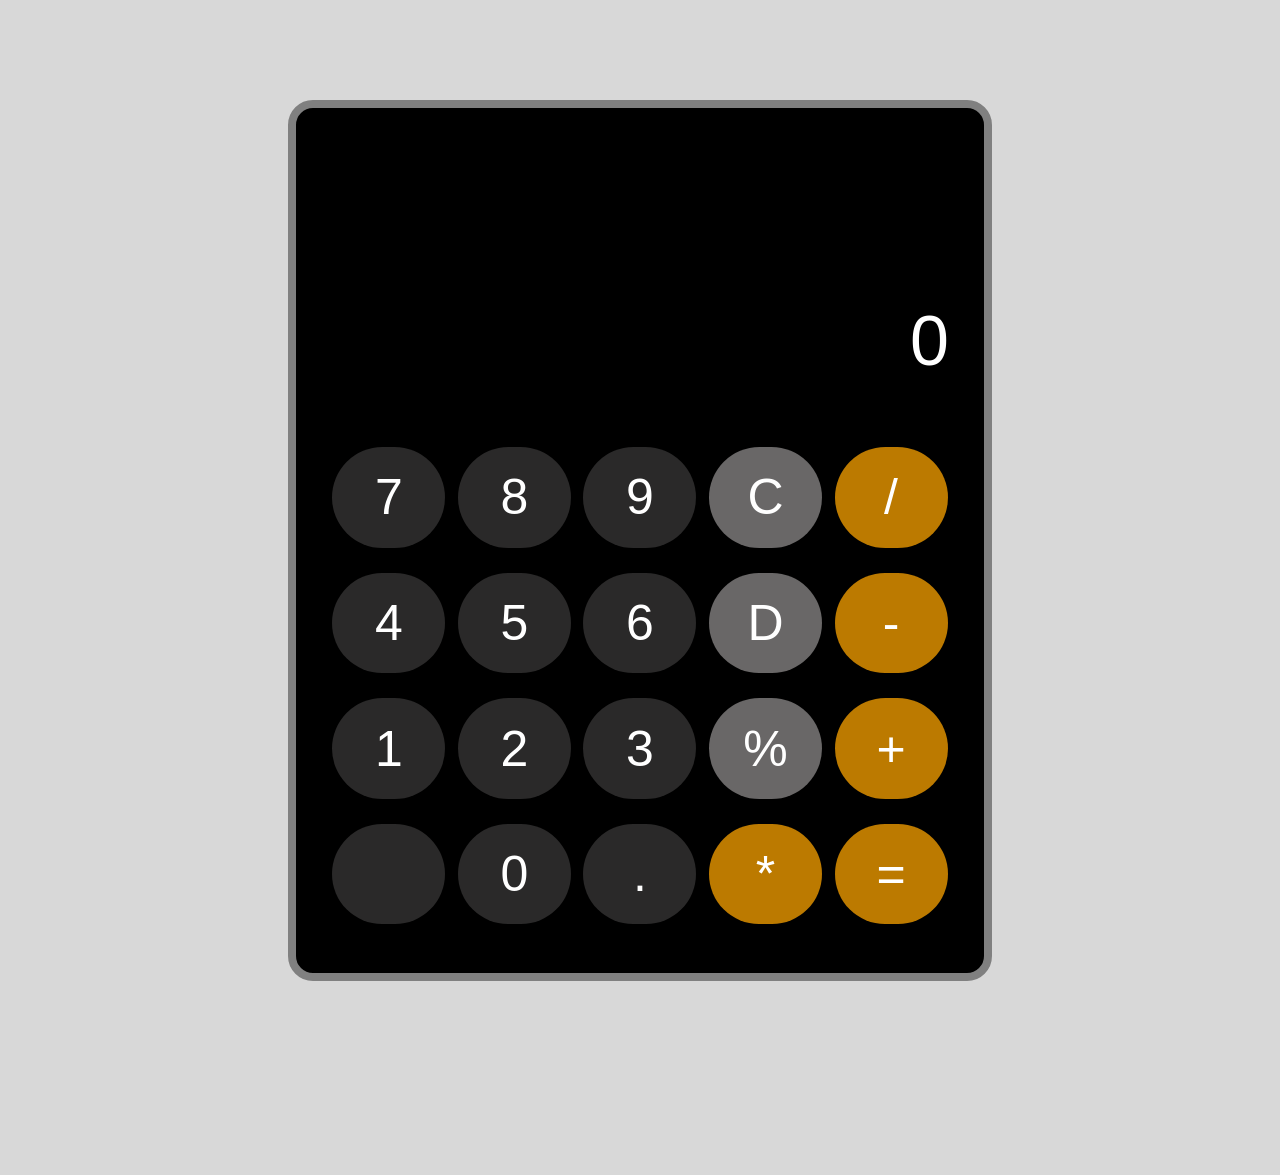
<file: index.html>
<!DOCTYPE html>
<html lang="en">
  <head>
    <meta charset="UTF-8" />
    <meta name="viewport" content="width=device-width, initial-scale=1.0" />
    <title>Calculator</title>
    <link rel="stylesheet" href="index.css" />
  </head>
  <body>
    <script>
      const background = document.createElement("div");
      background.classList.add("background");

      const container = document.createElement("div");
      container.classList.add("container");

      const content = document.createElement("div");
      content.classList.add("content");
      content.textContent = "0";

      const numbers = document.createElement("div");
      numbers.classList.add("numbers");

      const buttons = [
        "7",
        "8",
        "9",
        " C ",
        " / ",
        "4",
        "5",
        "6",
        " D ",
        " - ",
        "1",
        "2",
        "3",
        " % ",
        " + ",
        "   ",
        "0",
        ".",
        " * ",
        " = ",
      ];

      function safeEval(expression) {
        if (/^[0-9+\-*/%. ]+$/.test(expression)) {
          return eval(expression);
        } else {
          return "ERROR";
        }
      }

      buttons.forEach((b) => {
        const button = document.createElement("button");
        if (!isNaN(b) || b === ".") {
          button.classList.add("button2");
        } else if (b === " C " || b === " D " || b === " % ") {
          button.classList.add("button1");
        } else {
          button.classList.add("button");
        }

        button.textContent = b;
        button.addEventListener("click", () => {
          if (!isNaN(b) || b === ".") {
            if (content.textContent === " 0 ") {
              content.textContent = b;
            } else {
              content.textContent += b;
            }
          } else if ([" + ", " - ", " * ", " / ", " % "].includes(b)) {
            content.textContent += b;
          } else if (b === " C ") {
            content.textContent = " 0 ";
          } else if (b === " D ") {
            content.textContent = content.textContent.slice(0, -1) || " 0 ";
          } else if (b === " = ") {
            content.textContent = safeEval(content.textContent);
          }
        });

        numbers.appendChild(button);
      });

      container.appendChild(content);
      container.appendChild(numbers);
      background.appendChild(container);
      document.body.appendChild(background);
    </script>
  </body>
</html>
</file>
<file: index.css>
* {
  padding: 0;
  margin: 0;
  box-sizing: border-box;
  font-family: "Gill Sans", "Gill Sans MT", Calibri, "Trebuchet MS", sans-serif;
  font-size: 50px;
}
.background {
  width: 100%;
  height: 1175px;
  background-color: rgb(216, 216, 216);
  display: flex;
  justify-content: center;
}
.container {
  width: 55%;
  height: 75%;
  background-color: black;
  border-radius: 25px;
  border: 8px solid gray;
  display: flex;
  flex-direction: column;
  margin-top: 100px;
}
.content {
  width: 100%;
  height: 35%;
  display: flex;
  justify-content: end;
  align-items: end;
  padding: 30px;
  margin-left: -5px;
  color: white;
  font-size: 70px;
  overflow: hidden;
  white-space: nowrap;
}
.numbers {
  width: 100%;
  height: 65%;
  display: flex;
  flex-wrap: wrap;
  padding: 30px;
}
.button {
  width: 18%;
  height: 20%;
  background-color: rgb(188, 122, 0);
  border: none;
  border-radius: 80px;
  margin: 1% 1%;
  color: white;
}
.button1 {
  width: 18%;
  height: 20%;
  background-color: rgb(105, 103, 103);
  border: none;
  border-radius: 80px;
  margin: 1% 1%;
  color: white;
}
.button2 {
  width: 18%;
  height: 20%;
  background-color: rgb(42, 41, 41);
  border: none;
  border-radius: 80px;
  margin: 1% 1%;
  color: white;
}
@media (max-width: 1150px) {
  * {
    font-size: 28px;
  }
  .body {
    width: 1150px;
    width: 100%;
    padding: 0 10px;
  }
  .background {
    height: 700px;
  }
  .container {
    border: 5px gray solid;
    margin-top: 50px;
  }
  .content {
    padding: 20px;
    font-size: 50px;
  }
  .numbers {
    padding: 20px;
  }
}
@media (max-width: 700px) {
  * {
    font-size: 12px;
  }
  .body {
    width: 700px;
    width: 100%;
    padding: 0;
  }
  .background {
    height: 400px;
  }
  .container {
    border: 3px gray solid;
    margin-top: 20px;
  }
  .content {
    padding: 10px;
    font-size: 30px;
  }
  .numbers {
    padding: 10px;
  }
}
</file>
<file: AppleCalculator.css>
* {
  padding: 0;
  margin: 0;
  box-sizing: border-box;
  font-family: "Gill Sans", "Gill Sans MT", Calibri, "Trebuchet MS", sans-serif;
  font-size: 50px;
}
.background {
  width: 100%;
  height: 1175px;
  background-color: rgb(216, 216, 216);
  display: flex;
  justify-content: center;
}
.container {
  width: 55%;
  height: 75%;
  background-color: black;
  border-radius: 25px;
  border: 8px solid gray;
  display: flex;
  flex-direction: column;
  margin-top: 100px;
}
.content {
  width: 100%;
  height: 35%;
  display: flex;
  justify-content: end;
  align-items: end;
  padding: 30px;
  margin-left: -5px;
  color: white;
  font-size: 70px;
  overflow: hidden;
  white-space: nowrap;
}
.numbers {
  width: 100%;
  height: 65%;
  display: flex;
  flex-wrap: wrap;
  padding: 30px;
}
.button {
  width: 18%;
  height: 20%;
  background-color: rgb(188, 122, 0);
  border: none;
  border-radius: 80px;
  margin: 1% 1%;
  color: white;
}
.button1 {
  width: 18%;
  height: 20%;
  background-color: rgb(105, 103, 103);
  border: none;
  border-radius: 80px;
  margin: 1% 1%;
  color: white;
}
.button2 {
  width: 18%;
  height: 20%;
  background-color: rgb(42, 41, 41);
  border: none;
  border-radius: 80px;
  margin: 1% 1%;
  color: white;
}
@media (max-width: 1150px) {
  * {
    font-size: 28px;
  }
  .body {
    width: 1150px;
    width: 100%;
    padding: 0 10px;
  }
  .background {
    height: 700px;
  }
  .container {
    border: 5px gray solid;
    margin-top: 50px;
  }
  .content {
    padding: 20px;
    font-size: 50px;
  }
  .numbers {
    padding: 20px;
  }
}
@media (max-width: 700px) {
  * {
    font-size: 12px;
  }
  .body {
    width: 700px;
    width: 100%;
    padding: 0;
  }
  .background {
    height: 400px;
  }
  .container {
    border: 3px gray solid;
    margin-top: 20px;
  }
  .content {
    padding: 10px;
    font-size: 30px;
  }
  .numbers {
    padding: 10px;
  }
}
</file>
